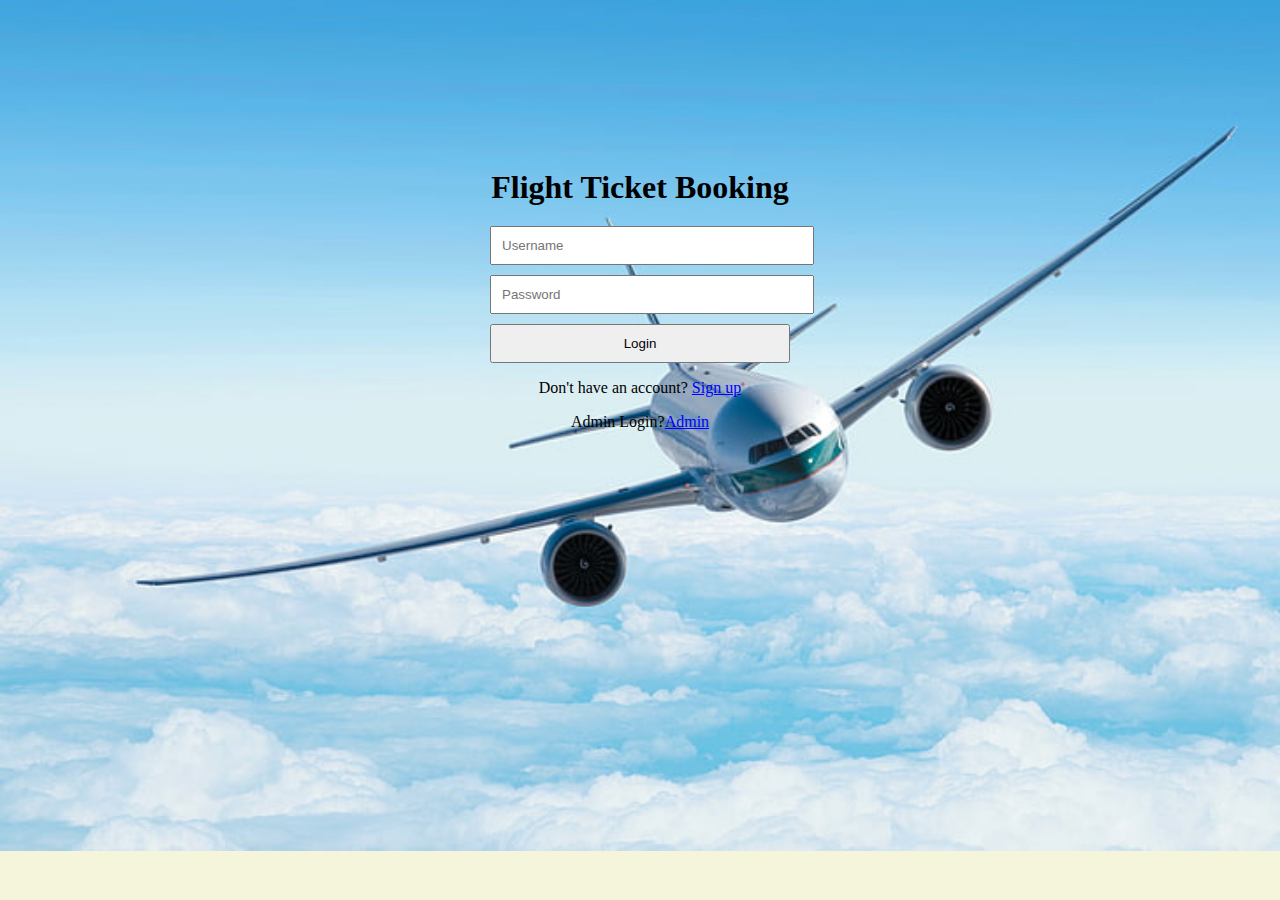
<file: flightticket/index.html>
<!DOCTYPE html>
<html>
<head>
    <title>Flight Ticket Booking</title>
    <link rel="stylesheet" type="text/css" href="style.css">
</head>
<body>
    <div class="container">
        <h1>Flight Ticket Booking</h1>
        <form action="login.php" method="POST">
            <input type="text" name="username" placeholder="Username" required>
            <input type="password" name="password" placeholder="Password" required>
            <button type="submit">Login</button>
        </form>
        <p>Don't have an account? <a href="signup.html">Sign up</a>
        <p>Admin Login?<a href="./adminlogin.php">Admin</a></p></p>
    </div>
</body>
</html>
</file>
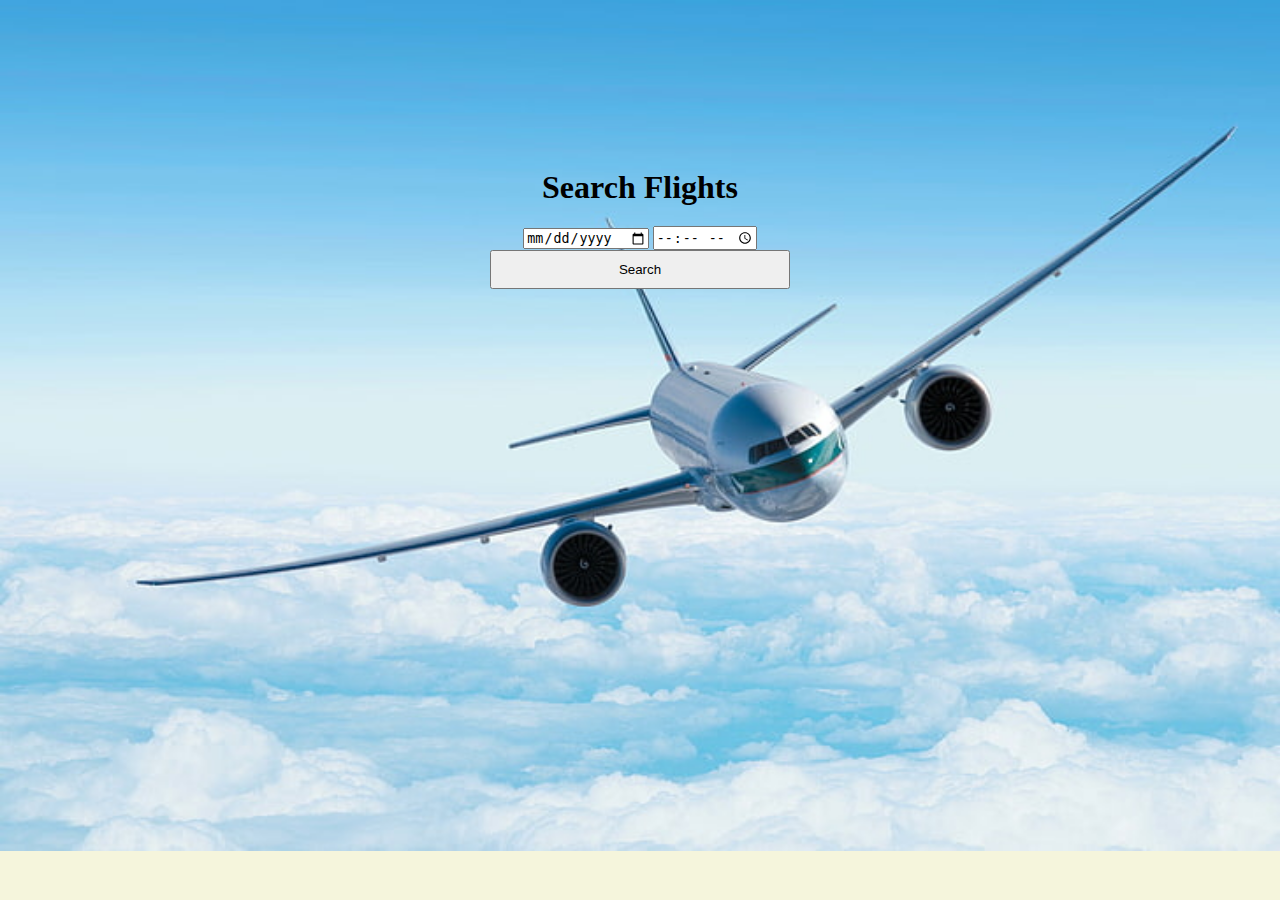
<file: flightticket/search.html>
<!DOCTYPE html>
<html>
<head>
    <title>Flight Ticket Booking - Search Flights</title>
    <link rel="stylesheet" type="text/css" href="style.css">
</head>
<body>
    <div class="container">
        <h1>Search Flights</h1>
        <form action="search.php" method="POST">
            <input type="date" name="date" required>
            <input type="time" name="time" required>
            <button type="submit">Search</button>
        </form>
    </div>
</body>
</html>
</file>
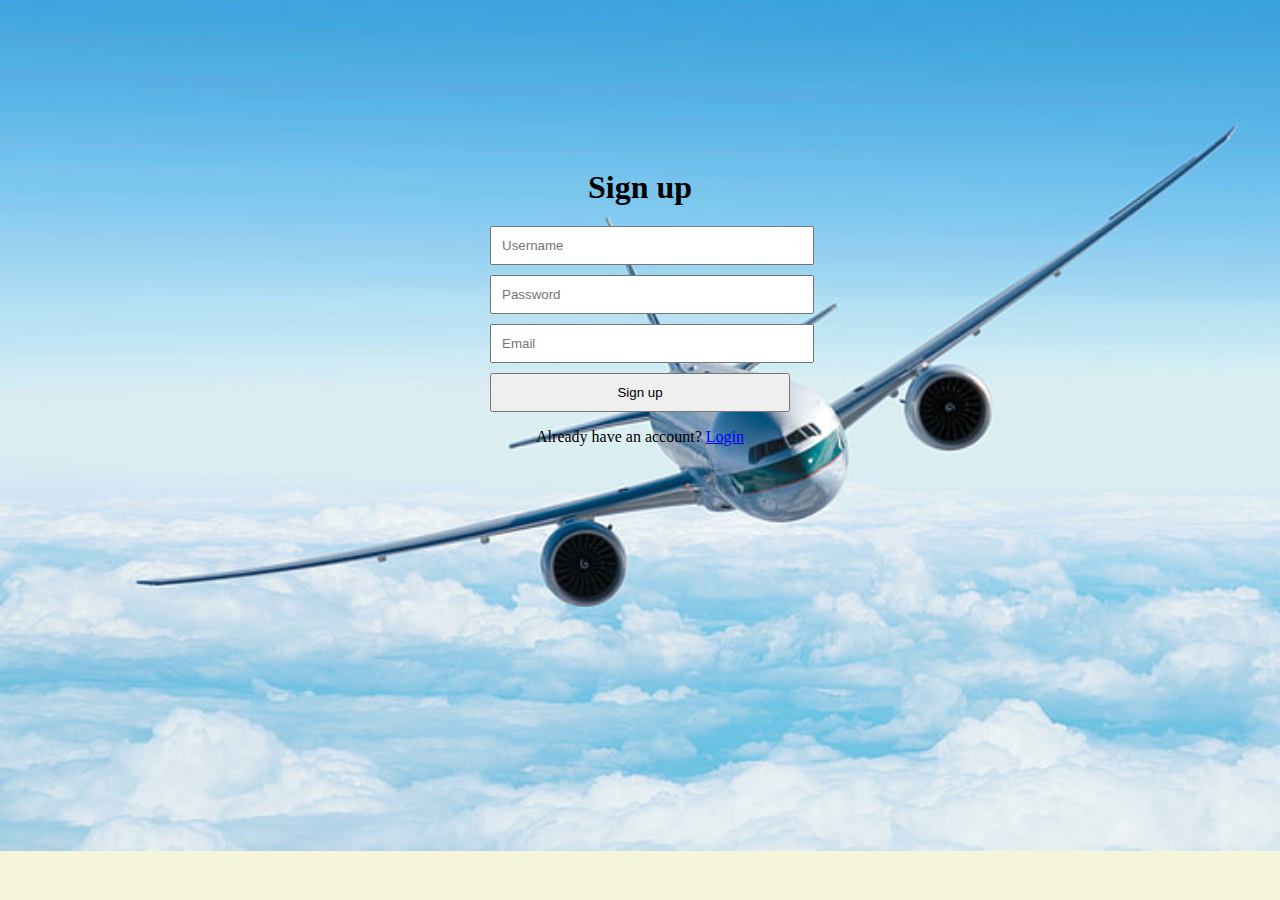
<file: flightticket/signup.html>
<!DOCTYPE html>
<html>
<head>
    <title>Flight Ticket Booking - Sign up</title>
    <link rel="stylesheet" type="text/css" href="style.css">
</head>
<body>
    <div class="container">
        <h1>Sign up</h1>
        <form action="signup.php" method="POST">
            <input type="text" name="username" placeholder="Username" required>
            <input type="password" name="password" placeholder="Password" required>
            <input type="text" name="email" placeholder="Email" required>
            <button type="submit">Sign up</button>
        </form>
        <p>Already have an account? <a href="index.html">Login</a></p>
    </div>
</body>
</html>
</file>
<file: flightticket/style.css>
body{
    background-color: beige;
    background-image: url('fimage.jpeg');
    background-repeat: no-repeat;
    margin-top: 10%;
    background-size: cover;
    filter: none;
}

.container {
    max-width: 300px;
    margin: 0 auto;
    padding: 20px;
    text-align: center;
}

h1 {
    margin-bottom: 20px;
}

input[type="text"],
input[type="password"] {
    width: 100%;
    padding: 10px;
    margin-bottom: 10px;
}

button {
    width: 100%;
    padding: 10px;
}

a {
    color: blue;
}
</file>
